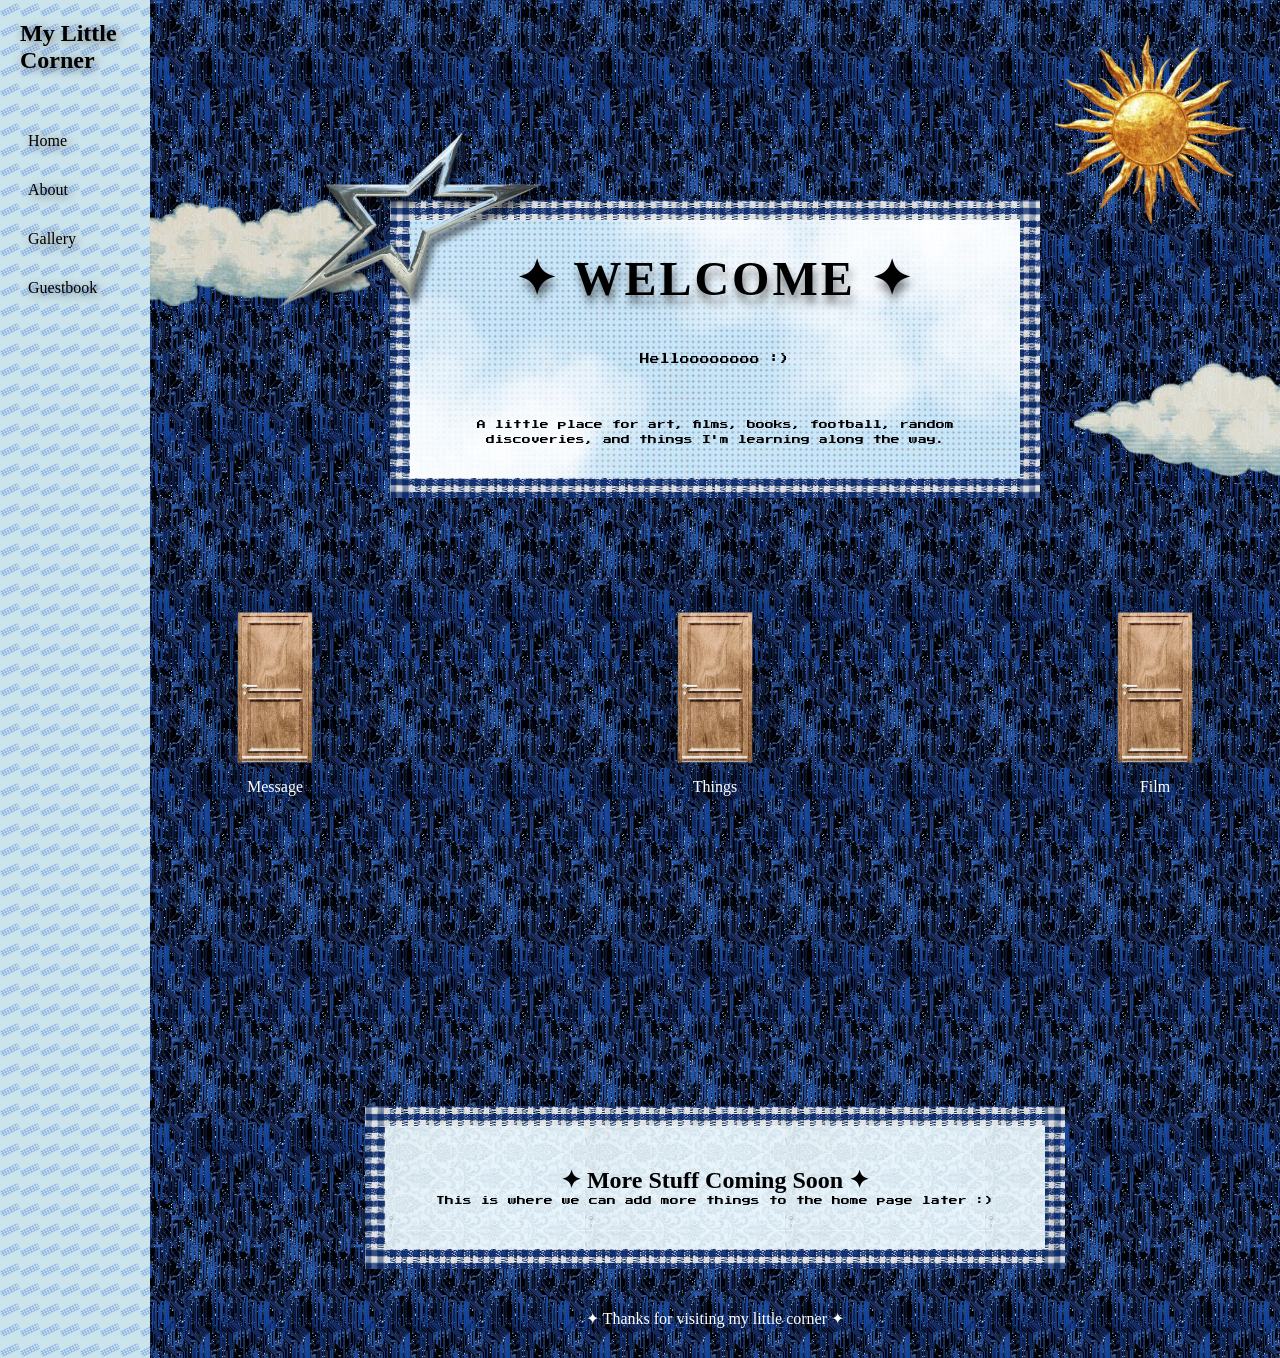
<file: index.html>
<!DOCTYPE html>
<html lang="en">
<head>
    <meta charset="UTF-8">
    <meta name="viewport" content="width=device-width, initial-scale=1.0">
    <title>My Little Corner</title>
    <link rel="stylesheet" href="styles/index.css">
</head>
<body>
    <div class="website">
        <aside class="sidebar">
        <h1>My Little Corner</h1>
            <nav>
              <a href="index.html">Home</a>
              <a href="about.html">About</a>
              <a href="gallery.html">Gallery</a>
              <a href="contact.html">Guestbook</a>
             </nav>
        </aside>
        <main class="content">
            <div class="decorations">
                <img class="sun" src="images/sun-removebg-preview.png" alt="sun decoration">
            </div>
            <div class="clouds">
                <img class="cloud cloud-left" src="images/Clouds_2-removebg-preview.png" alt="">
                <img class="cloud cloud-right" src="images/download__21_-removebg-preview.png" alt="">
            </div>
            <section class="welcome">
                <img class="welcome-star" src="images/star_widget-removebg-preview (1).png" alt="">
                <h2>✦ WELCOME ✦</h2>
                <p class="hello">
                    Helloooooooo :)
                </p>
                <p class="intro">
                     
                    A little place for art, films, books, football,
                    random discoveries, and things I'm learning along the way.
                </p>
            </section>
            <div class="home-links">
                <a href="contact.html#message" class="door">
                    <img class ="closed-door" src="images/closed-door.png" alt="Enter the message page">
                    <img class="open-door" src="images/opened-door.png" alt="">
                    <span>Message</span>
                </a>
                <a href="gallery.html#things" class="door art">
                    <img class ="closed-door" src="images/closed-door.png" alt="Enter the Things page">
                    <img class="open-door" src="images/opened-door.png" alt="">
                    <span>Things</span>
                </a>
                <a href="gallery.html#films" class="door film">
                    <img class ="closed-door" src="images/closed-door.png" alt="Enter the film page">
                    <img class="open-door" src="images/opened-door.png" alt="">
                    <span>Film</span>
                </a>
            </div>
            <section class="test-section">
              <h2>✦ More Stuff Coming Soon ✦</h2>
                <p>
                    This is where we can add more things to the home page later :)
                </p>
            </section>
             <footer>
            <p>
                ✦ Thanks for visiting my little corner ✦
            </p>
           </footer>
           
        </main>
    </div>
    
</body>
</html>
</file>
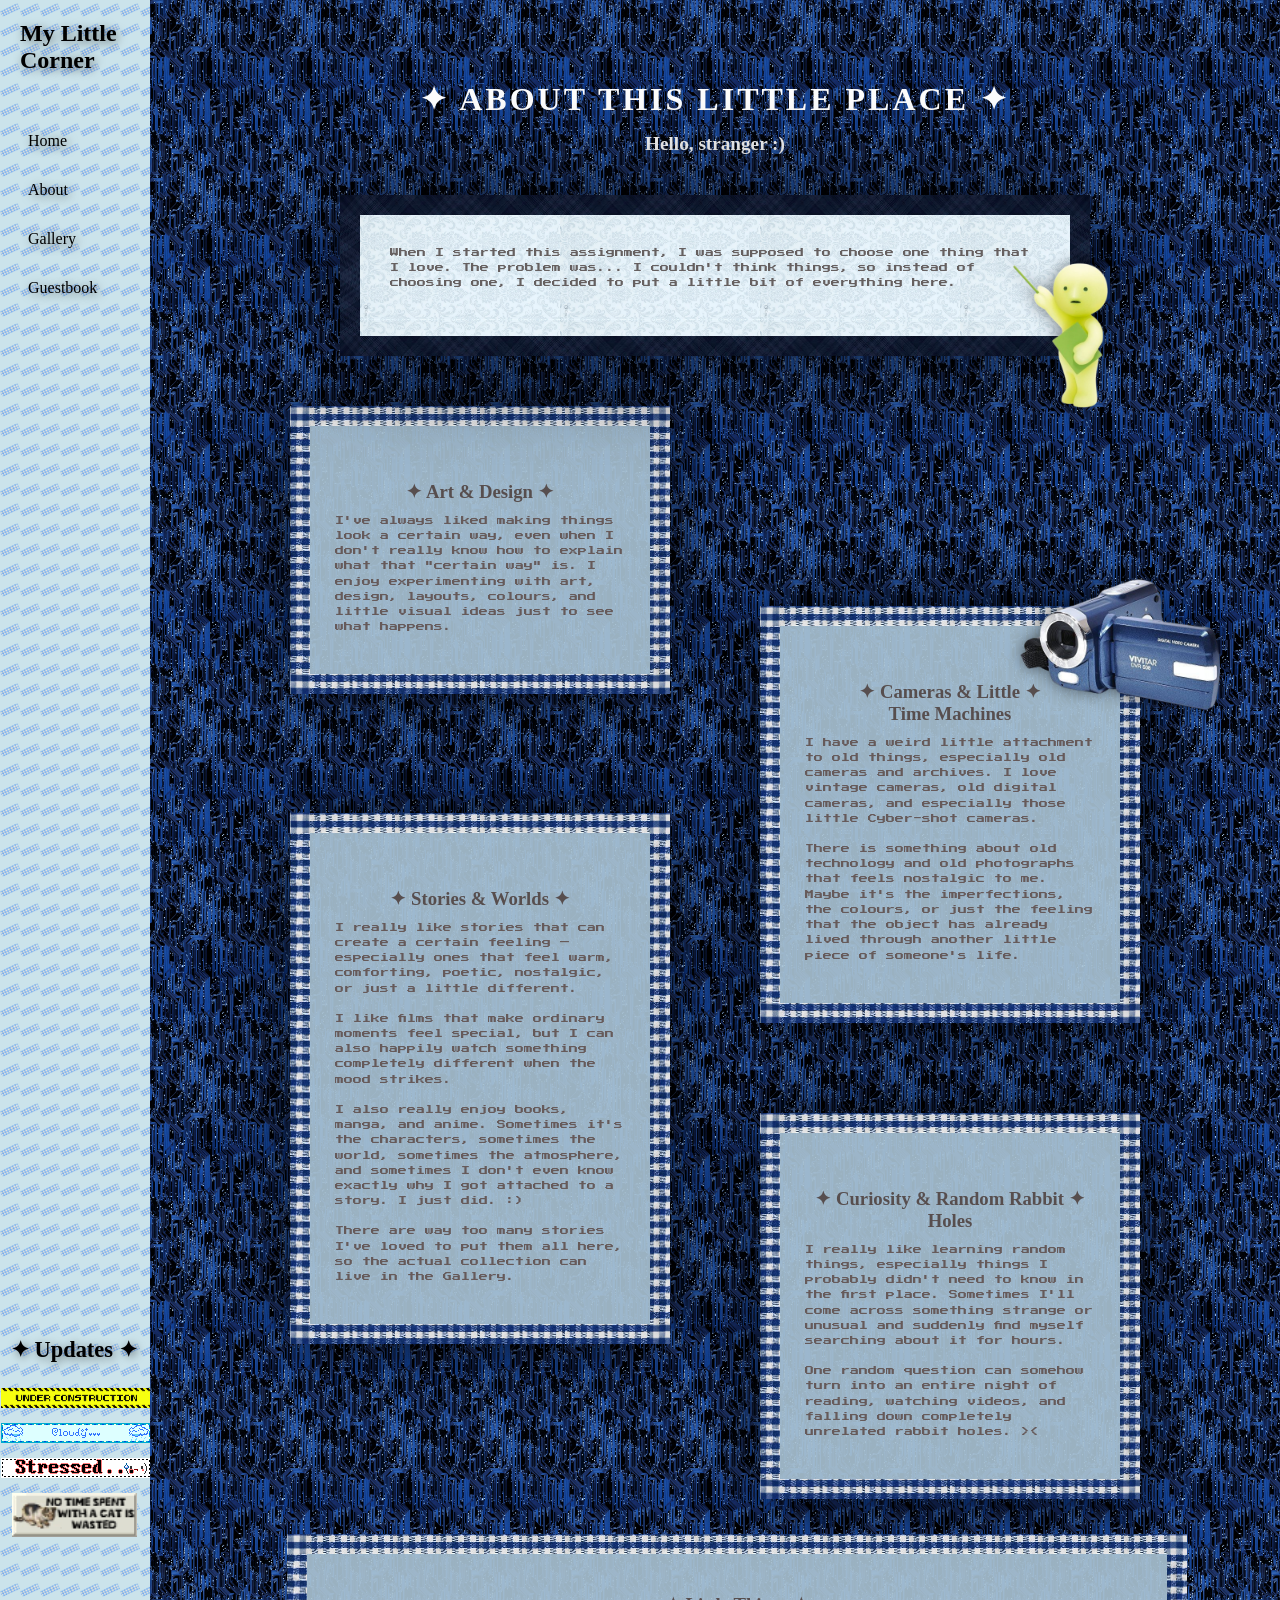
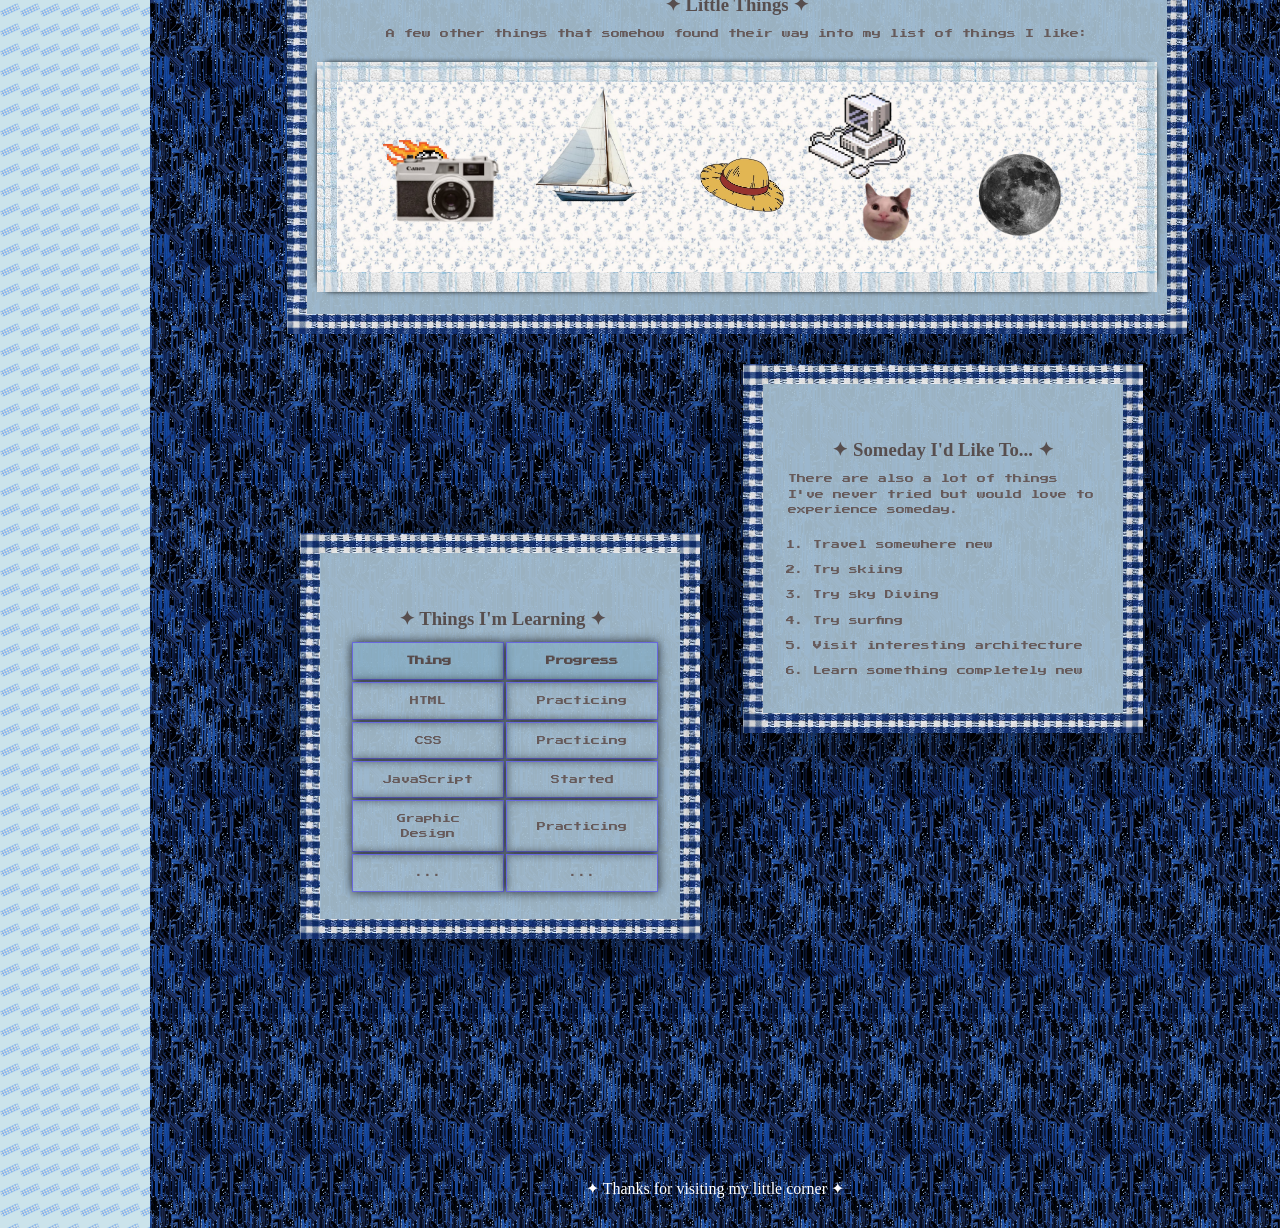
<file: about.html>
<!DOCTYPE html>
<html lang="en">
<head>
    <meta charset="UTF-8">
    <meta name="viewport" content="width=device-width, initial-scale=1.0">
    <title>About- My Little Corner</title>
    <link rel="stylesheet" href="styles/about.css">
</head>
<body>
    <div class="website">
        <aside class="sidebar">
            <h1>My Little Corner</h1>
            <nav>
                <a href="index.html">Home</a>
                <a href="about.html">About</a>
                <a href="gallery.html">Gallery</a>
                <a href="contact.html">Guestbook</a>
            </nav>
            <section class="button">
                <h2>✦ Updates ✦</h2>
                <img class="move" src="images/blinkiesCafe-HZ.gif" alt="button">
                <img class="m" src="images/blinkiesCafe-Er.gif"  alt="button">
                <img class="m" src="images/blinkiesCafe-75.gif" alt="button">
                <img class="c" src="images/button-88x31 (4).png" alt="button">
                
            </section>
        </aside>
        <main class="content">
            
            <header class="about-header">
                <h2>✦ ABOUT THIS LITTLE PLACE ✦</h2>
                <p>Hello, stranger :)</p>
            </header>
                <div class="about-me">
                   <p>
                      When I started this assignment, I was supposed to choose
                      one thing that I love. The problem was... I couldn't think
                       things, so instead of choosing one, I decided to put a little
                      bit of everything here.
                   </p>
                   <img class="about-decoration" src="images/download__23_-removebg-preview.png" alt="">
                </div>
                <div class="interest">
                   <div class="art">
                       <h3>  ✦ Art & Design ✦ </h3>
                       <p>
                         I've always liked making things look a certain way, even when
                        I don't really know how to explain what that "certain way" is.
                         I enjoy experimenting with art, design, layouts, colours, and
                        little visual ideas just to see what happens.
                       </p>
                   </div>
                   <div class="camera">
                       <img class="camera-decoration" src="images/download__20_-removebg-preview.png" alt=""> 
                       <h3> ✦ Cameras & Little ✦<br> Time Machines</h3>
   
                       <p>
                           I have a weird little attachment to old things, especially
                           old cameras and archives. I love vintage cameras, old digital
                           cameras, and especially those little Cyber-shot cameras.
                       </p>

                       <p>
                          There is something about old technology and old photographs
                          that feels nostalgic to me. Maybe it's the imperfections,
                          the colours, or just the feeling that the object has already
                          lived through another little piece of someone's life.
                         </p>
                    </div>
                    <div class="stories">
                         <h3>✦ Stories & Worlds ✦</h3>

                         <p>
                                I really like stories that can create a certain feeling —
                                especially ones that feel warm, comforting, poetic, nostalgic,
                                or just a little different.
                         </p>

                        <p>
                               I like films that make ordinary moments feel special, but I
                               can also happily watch something completely different when
                               the mood strikes.
                        </p>

                        <p>
                           I also really enjoy books, manga, and anime. Sometimes it's
                            the characters, sometimes the world, sometimes the atmosphere,
                            and sometimes I don't even know exactly why I got attached to
                           a story. I just did. :)
                        </p>

                        <p>
                               There are way too many stories I've loved to put them all here,
                             so the actual collection can live in the Gallery.
                        </p>
                    </div>
                    <div class="random">
                        <h3> ✦ Curiosity & Random Rabbit ✦ Holes </h3>

                        <p>
                              I really like learning random things, especially things I
                              probably didn't need to know in the first place. Sometimes
                              I'll come across something strange or unusual and suddenly
                              find myself searching about it for hours.
                        </p>

                        <p>
                              One random question can somehow turn into an entire night
                              of reading, watching videos, and falling down completely
                              unrelated rabbit holes. >< 
                        </p>
                    </div>
            </div>   
            <div class="little-things">
               <h3>✦ Little Things ✦</h3>
                       <p>
                    A few other things that somehow found their way into
                   my list of things I like:
               </p>
               <div class="little-box">
                   <img class="little-ball" src="images/ball.png" alt="football">
                   <img class="little-boat" src="images/boat.png" alt="boats :)">
                   <img class="little-cam" src="images/cam.png" alt="digital camera">
                   <img class="little-com" src="images/compu_chill-removebg-preview (1).png" alt="old web">
                   <img class="little-luffy" src="images/luffy.png" alt="one piece">
                   <img class="little-moon" src="images/moon.png" alt="moon">
                   <img class="little-cat" src="images/Notescast_Logo-removebg-preview.png" alt="cat">
               </div>
           </div>
           <div class="someday">
              <h3> ✦ Someday I'd Like To... ✦</h3>
              <p>
                 There are also a lot of things I've never tried but would
                 love to experience someday.
               </p>

               <ol>
                   <li>Travel somewhere new</li>
                   <li>Try skiing</li>
                   <li>Try sky Diving</li>
                   <li>Try surfing</li>
                   <li>Visit interesting architecture</li>
                   <li>Learn something completely new</li>
               </ol>
           </div>
           <div class="learning-table">

                 <h3>✦ Things I'm Learning ✦</h3>

                 <table>
                     <tr>
                         <th>Thing</th>
                         <th>Progress</th>
              
                     <tr>
                         <td>HTML</td>
                         <td>Practicing</td>
                     </tr>

                     <tr>
                         <td>CSS</td>
                         <td>Practicing</td>
                     </tr>

                     <tr>
                         <td>JavaScript</td>
                         <td>Started</td>
                     </tr>

                     <tr>
                         <td>Graphic Design</td>
                         <td>Practicing</td>
                     </tr>

                     <tr>
                         <td>...</td>
                         <td>...</td>
                     </tr>
                 </table>

             </div>
           <footer>
            <p>
                ✦ Thanks for visiting my little corner ✦
            </p>
           </footer>
           
        </main>
    </div>
    
</body>
</html>
</file>
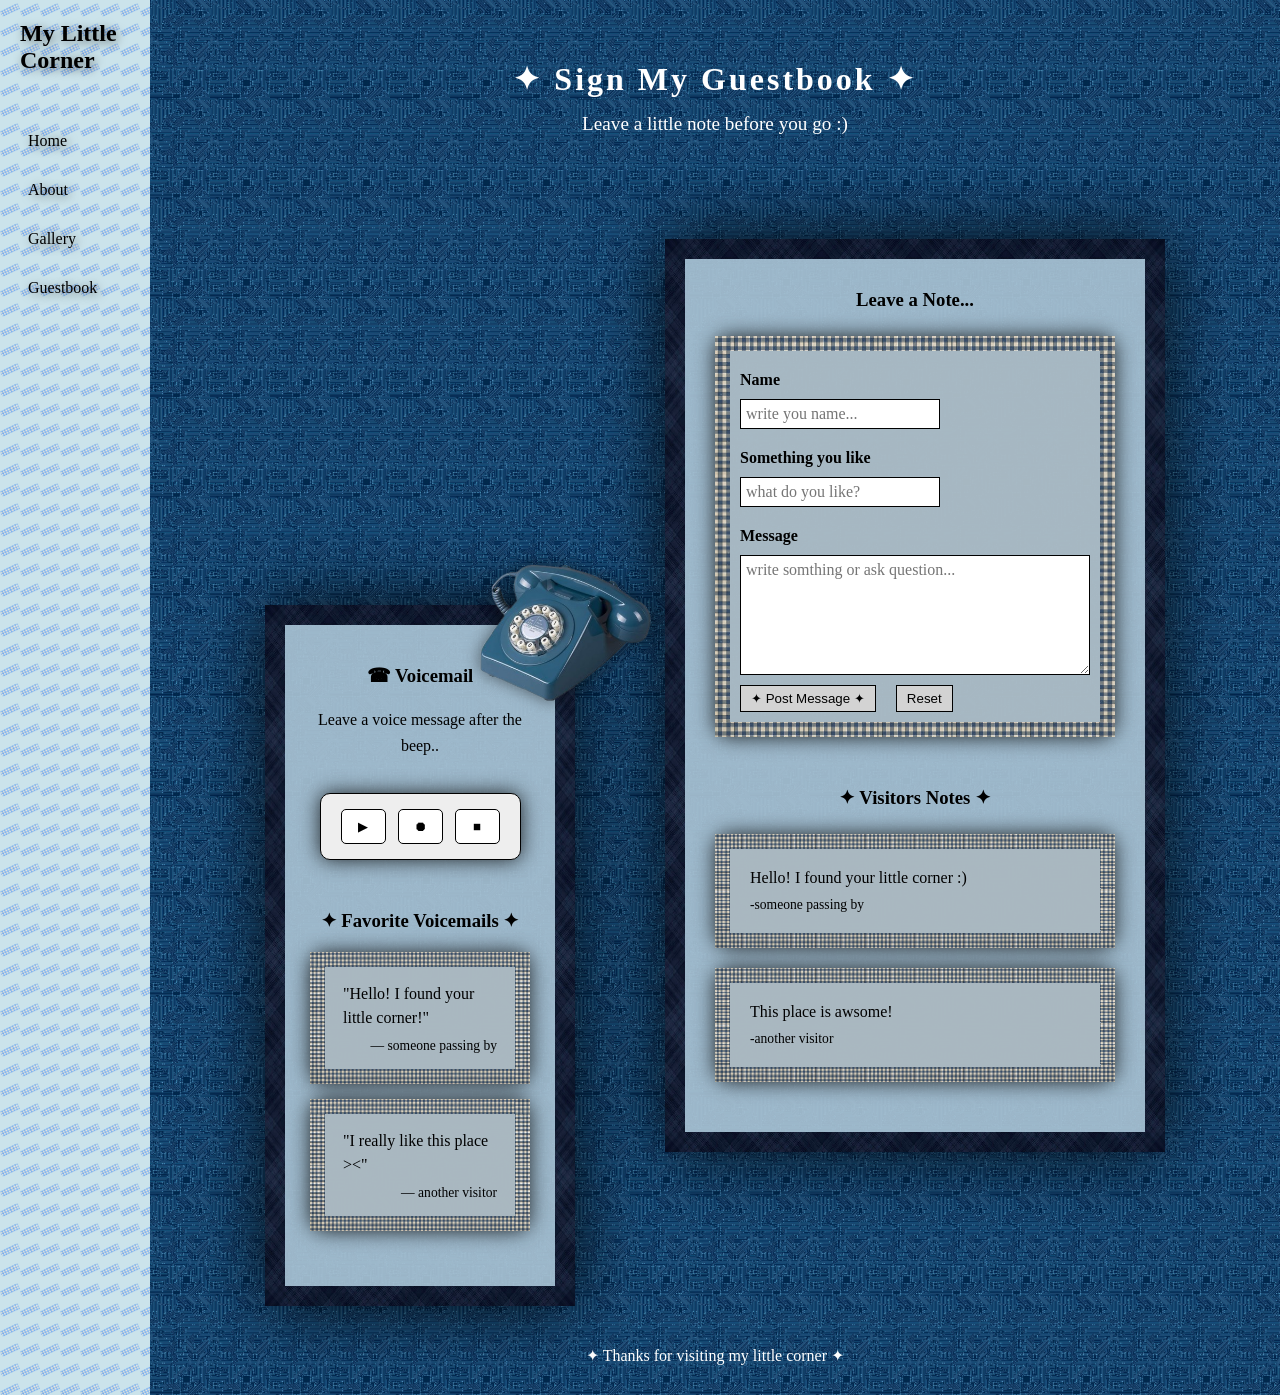
<file: contact.html>
<!DOCTYPE html>
<html lang="en">
<head>
    <meta charset="UTF-8">
    <meta name="viewport" content="width=device-width, initial-scale=1.0">
    <title>Guestbook - My Little Corner</title>
    <link rel="stylesheet" href="styles/contact.css">
</head>
<body>
    <div class="website">
        <aside class="sidebar">
            <h1>My Little Corner</h1>
            <nav>
                <a href="index.html">Home</a>
                <a href="about.html">About</a>
                <a href="gallery.html">Gallery</a>
                <a href="contact.html">Guestbook</a>
            </nav>
        </aside>
        <main class="content">
            <header class="guestbook-header">
               <h1>✦  Sign My Guestbook ✦</h1>
               <p>Leave a little note before you go :)</p>
            </header>
            <div class="guestbook-area">
                <section class="voicemail">
                    <img src="images/phone.png" alt="wired phone" class="old-phone">
                    <h3>☎ Voicemail</h3>
                    <p class="voicemail-instruction">
                        Leave a voice message after the beep..
                    </p>
                    <div class="voice-recorder">
                         <button>▶</button>
                         <button>⏺</button>
                         <button>■</button>
                    </div>
                    <div class="favorite-voicemails">
                        <h3>✦ Favorite Voicemails ✦</h3>
                        <div class="voice-note">
                           <p>"Hello! I found your little corner!"</p>
                           <span>— someone passing by</span>
                        </div>
           
                        <div class="voice-note">
                           <p>"I really like this place ><"</p>
                           <span>— another visitor</span>
                        </div>
                    </div>
                </section>
                <section class="message-side" id="message">
                    <div class="guestbook-form">
                       <h3> Leave a Note...</h3>
                       <form>
                          <label for="name">Name</label>
                           <input type="text" id="name" placeholder="write you name...">
                           <label for="favorite">Something you like</label>
                            <input type="text" id="favorite" name="favorite" placeholder="what do you like?">
                            <label for="message">Message</label>
                          <textarea id="message" name="message" placeholder="write somthing or ask question..."></textarea>
                          <div class ="buttons">
                              <button type="submit">✦ Post Message ✦</button>
                              <button type="reset">Reset</button>
                         </div>
                       </form> 
                       <div class="visitor-notes">
                          <h3>✦ Visitors Notes ✦</h3>
                          <div class="note">
                              <p> Hello! I found your little corner :)</p>
                              <span>-someone passing by</span>
                           </div>
                            <div class="note">
                                  <p>This place is awsome!</p>
                                  <span>-another visitor</span>
                            </div>
                        </div>
                     </div>
                </section>
            </div>
             <footer>
            <p>
                ✦ Thanks for visiting my little corner ✦
            </p>
           </footer>
           
        </main>
    </div>
    
</body>
</html>
</file>
<file: styles/index.css>
@import url('https://fonts.googleapis.com/css2?family=Press+Start+2P&display=swap');

*{ margin: 0;
    padding: 0;
    box-sizing: border-box;
}

@keyframes cloud-left-move {
    0% {
        transform: translateX(0);
    }

    50% {
        transform: translateX(500px);
    }

    100% {
        transform: translateX(0);
    }
}

@keyframes cloud-right-move {
    0% {
        transform: translateX(0);
    }

    50% {
        transform: translateX(-500px);
    }

    100% {
        transform: translateX(0);
    }
}
@keyframes sun-rotate{
    from{
        transform: rotate(0deg);
    }
    to{
        transform: rotate(360deg);
    }
}
@keyframes door-float{
    0%{
        transform: translateY(0);
    }
    50%{
        transform: translateY(-20px);
    }
    100%{
        transform: translateY(0);
    }
}

.website{
    display: grid;
    grid-template-columns: 150px 1fr;
    min-height: 100vh;
    align-items: stretch;
}

.sidebar {
    background-image: url(../images/download__12_-removebg-preview.png);
    background-size: 20px;
    background-color: rgb(203, 227, 235);
    padding: 20px;
    min-height: 100%;
}

.sidebar h1{
    margin-bottom: 50px;
    text-shadow: 2px 2px 10px rgba(0, 0, 0, 0.5);
}

.sidebar nav{
    display: flex;
    flex-direction: column;
    gap: 15px;
}

.sidebar a{
    text-decoration: none;
    color: black;
    padding: 8px;
    border-radius: 8px;
     text-shadow: 2px 2px 10px rgba(0, 0, 0, 0.5);
}

.sidebar a:hover{
    background-color: white;
    transform: rotate(6deg);
}

.content{
   background-image: url('../images/782781978962349443.jfif');
    background-size: 100px;
    background-color: lightblue;
    padding: 30px;
    background-repeat: repeat;

    position: relative;
    min-height: 100vh;

    display: flex;
    flex-direction: column;
    align-items: center;
}

.sun{
    position: absolute;
    top: 30px;
    right: 30px;
    width: 200px;

    animation: sun-rotate 15s linear infinite;
}
.sun:hover{
    animation: sun-rotate 1s linear infinite;
}
.clouds{
    position:absolute;
    inset: 0;
    pointer-events: none;
    z-index: 0;
    overflow: hidden;
}
.cloud{
    position: absolute;
    width: 300px;
    opacity: 0.9;
}
.cloud-left{
    left:-80px;
    top:200px;
    animation: cloud-left-move 20s ease-in-out infinite;
}
.cloud-right {
    right: -80px;
    top: 350px;
    animation: cloud-right-move 20s ease-in-out infinite;
}
.welcome{
    text-align: center;
    margin: 80px auto 40px;
    margin-top: 170px;
    background-image: url(../images/image.png);
    background-size: 610px;
    background-color: white;
    padding: 30px;
    border: 20px solid transparent;
    border-image-source: url("../images/Klostermühle\ Siebenborn\ in\ Maring-Noviand.jfif");
    border-image-slice: 100;
    border-image-repeat: round ;
    border-radius: 15px;
    max-width: 700px;

    position: relative;
    z-index: 2;
}
.welcome-star{
    position: absolute;
    width: 300px;
    z-index: 5;
    top: -150px;
    left: -150px;
    filter: drop-shadow( 5px 8px 3px rgba(0, 0, 0, 0.5));

}
.welcome h2{
    font-size: 3rem;
    letter-spacing: 3px;
    margin-bottom: 25px;
    text-transform: uppercase;
    text-shadow: 2px 8px 8px rgba(0, 0, 0, 0.5);
}
.welcome:hover h2{
    transform: rotate(3deg);
}
.welcome p {
    font-family: 'Press Start 2P', cursive;
}
.hello{
    font-size: 0.6rem;
    line-height: 1.8;
    margin-top: 45px;
}


.intro{
    max-width: 550px;
    margin: 20px auto 0;
    margin-top: 50px;
    line-height: 1.7;
    font-size: 0.55rem;
}

.home-links{
    display: flex;
    justify-content: center;
    align-items: center;
    gap: 300px;
    margin-top: 50px;
    position: relative;
    z-index: 3;
}
.door{
    margin-top: 0px;
    position: relative;
    display: inline-flex;
    flex-direction: column;
    align-items: center;
    text-decoration: none;
    color: black;
    text-align: center;
    padding: 10px;
    filter: drop-shadow(0 0px 40px rgba(0, 0, 0, 0.5));
}
.home-links .door{
    animation: door-float 6s ease-in-out infinite;
}

.door img{
    width: 120px;
    transition: transform 0.3s ease;
}
.door span{
    margin-top: 0px;
    color:white;
}
.door:hover span{
    text-decoration: underline;
    color: white;
}
.open-door{
    position: absolute;
    top: 0;
    left: 0;
    opacity: 0; 
}

.door:hover img {
    transform: scale(1.08);
}
.door:active .closed-door{
    opacity: 0;
}
.door:active .open-door{
    opacity: 1;
}

.test-section {
    width: 700px;
    max-width: 90%;
    margin-top: 300px;
    padding: 40px;

    background-image: url(../images/image\ \(2\).png);
    background-size: 200px;

    background-color: white;
    border: 20px solid transparent;
    border-image-source: url("../images/Klostermühle\ Siebenborn\ in\ Maring-Noviand.jfif");
    border-image-slice: 100;
    border-image-repeat: round ;
    border-radius: 15px;

    text-align: center;

    position: relative;
    z-index: 2;
}
.test-section p{
    font-family: 'Press Start 2P', cursive;
    line-height: 1.7;
    font-size: 0.55rem;
}


footer p {
    color: white;
    text-align: center;
    margin-top: 40px;
}

/* =========================
   RESPONSIVE HOME PAGE
========================= */

@media (max-width: 830px) {
    .website {
        grid-template-columns: 1fr;
    }
    .sidebar {
        min-height: auto;
        padding: 15px;
        text-align: center;
    }

    .sidebar h1 {
        margin-bottom: 15px;
        font-size: 1.3rem;
    }

    .sidebar nav {
        flex-direction: row;
        justify-content: center;
        flex-wrap: wrap;
        gap: 8px;
    }

    .sidebar a {
        padding: 6px 10px;
    }
    .content {
        min-height: 100vh;
        padding: 20px;
    }
    .sun {
        width: 120px;
        top: 20px;
        right: 15px;
    }
    .cloud {
        width: 200px;
    }

    .cloud-left {
        left: -100px;
        top: 180px;
    }

    .cloud-right {
        right: -100px;
        top: 350px;
    }

    .welcome {
        width: 90%;
        max-width: 600px;
        margin-top: 150px;
        padding: 25px;
    }

    .welcome h2 {
        font-size: 1.8rem;
    }

    .welcome-star {
        width: 180px;
        top: -90px;
        left: -90px;
    }

    .hello {
        font-size: 0.55rem;
        margin-top: 30px;
    }

    .intro {
        font-size: 0.5rem;
        margin-top: 30px;
    }
    .home-links {
        width: 100%;
        gap: 30px;
        margin-top: 50px;
        justify-content: space-around;
    }

    .door img {
        width: 90px;
    }

    .door span {
        font-size: 0.8rem;
    }


    /* More Stuff box */
    .test-section {
        width: 90%;
        max-width: 600px;
        margin-top: 180px;
        padding: 25px;
    }

}

/* =========================
   RESPONSIVE HOME PAGE
========================= */

@media (max-width: 768px) {
    .website {
        grid-template-columns: 1fr;
    }
    .sidebar {
        min-height: auto;
        padding: 15px;
        text-align: center;
    }

    .sidebar h1 {
        margin-bottom: 15px;
        font-size: 1.3rem;
    }

    .sidebar nav {
        flex-direction: row;
        justify-content: center;
        flex-wrap: wrap;
        gap: 8px;
    }

    .sidebar a {
        padding: 6px 10px;
    }
    .content {
        min-height: 100vh;
        padding: 20px;
    }

    .sun {
        width: 120px;
        top: 20px;
        right: 15px;
    }

    .cloud {
        width: 200px;
    }

    .cloud-left {
        left: -100px;
        top: 180px;
    }

    .cloud-right {
        right: -100px;
        top: 350px;
    }
    .welcome {
        width: 90%;
        max-width: 600px;
        margin-top: 150px;
        padding: 25px;
    }

    .welcome h2 {
        font-size: 1.8rem;
    }

    .welcome-star {
        width: 180px;
        top: -90px;
        left: -90px;
    }

    .hello {
        font-size: 0.55rem;
        margin-top: 30px;
    }

    .intro {
        font-size: 0.5rem;
        margin-top: 30px;
    }

    .home-links {
        width: 100%;
        gap: 30px;
        margin-top: 50px;
        justify-content: space-around;
    }

    .door img {
        width: 90px;
    }

    .door span {
        font-size: 0.8rem;
    }
    .test-section {
        width: 90%;
        max-width: 600px;
        margin-top: 180px;
        padding: 25px;
    }

}
</file>
<file: styles/about.css>
@import url('https://fonts.googleapis.com/css2?family=Press+Start+2P&display=swap');

*{
    margin: 0;
    padding: 0;
    box-sizing: border-box;
}
@keyframes ball-diagonal {
    0% {
        transform: translate(0, 0);
    }

    50% {
        transform: translate(300px, 200px) ;
    }

    100% {
        transform: translate(0, 0);
    }
}
@keyframes boat-sail {
    0% {
        transform: translateX(0);
    }

    50% {
        transform: translateX(500px);
    }

    100% {
        transform: translateX(0);
    }
}
@keyframes moon-rotate {
    from {
        transform: rotate(0deg);
    }

    to {
        transform: rotate(360deg);
    }
}
@keyframes camera-wiggle {
    0% {
        transform: rotate(0deg);
    }

    20% {
        transform: rotate(-8deg);
    }

    40% {
        transform: rotate(8deg);
    }

    60% {
        transform: rotate(-6deg);
    }

    80% {
        transform: rotate(6deg);
    }

    100% {
        transform: rotate(0deg);
    }
}
@keyframes computer-float {
    0% {
        transform: translateY(0);
    }

    50% {
        transform: translateY(-12px);
    }

    100% {
        transform: translateY(0);
    }
}

.website{
    display: grid;
    grid-template-columns: 150px 1fr;
    min-height: 100vh;
}

.sidebar {
    background-image: url(../images/download__12_-removebg-preview.png);
    background-size: 20px;
    background-color: rgb(203, 227, 235);
}
.sidebar h1{
    margin-bottom: 10px;
    padding: 20px;
    text-shadow: 2px 2px 10px rgba(0, 0, 0, 0.5);
}
.sidebar nav{
    display: flex;
    flex-direction: column;
    gap: 15px;
    padding: 20px;
}
.sidebar a {
    text-decoration: none;
    color: black;
    padding: 8px;
    border-radius: 8px;
    text-shadow: 2px 2px 10px rgba(0, 0, 0, 0.5);

}


.button{
    display: flex;
    flex-direction: column;
    gap: 15px;
    padding: 1px;
    margin-top: 1000px;

}
.button h2{
    font-size: 1.4rem;
    padding: 10px;
    text-shadow: 2px 2px 10px rgba(0, 0, 0, 0.5);
}
.move {
    
    width: 150px;
}
.m {
    width: 150px
}
.c{
    width: 125px;
    margin-left: 11px;
}

.sidebar a:hover {
    background-color: white;
    transform: rotate(6deg);
}
.content{
    background-image: url('../images/782781978962349443.jfif');
    background-size: 100px;
    background-color: lightblue;
    padding: 30px;
    min-height: 100vh;
}
.about-header{
    text-align: center;
    margin: 50px auto 40px
}
.about-header h2{
    font-size: 2rem;
    letter-spacing: 3px;
    margin-bottom: 15px;
    color: white;
}
.about-header p{
    font-size: 1.2rem;
    font-weight: bold;
    color: white;
}

.interest{
    max-width: 850px;
    margin: 0 auto;
    display: grid;
    grid-template-columns: 1fr 1fr;
    gap: 90px;
    align-items: start;
}

.about-me {
    max-width: 750px;
    margin: 0 auto 50px;
    padding: 30px;
    background-color: white;
    background-image: url(../images/image\ \(2\).png);
    background-size: 200px;
    border: 20px solid transparent;
    border-image-source: url("../images/jd.jfif");
    border-image-slice: 100;
    border-image-repeat: round ;
    border-radius: 15px;
    position: relative;
    box-shadow: 0 0 99px rgba(0, 0, 0, 0.8);
}
.about-decoration{
    position: absolute;
    width: 200px;
    right: -90px;
    bottom:-100px;
    z-index: 5;
    filter: drop-shadow(0 0 8px rgba(0, 0, 0, 0.5));

}
.someday,
.art,
.camera,
.stories,
.random,
.learning-table{ 
    max-width: 400px;
    margin: 0;
    padding: 25px;
    background-color: rgba(170, 195, 211, 0.911);
    border: 20px solid transparent;
    border-image-source: url("../images/Klostermühle\ Siebenborn\ in\ Maring-Noviand.jfif");
    border-image-slice: 100;
    border-image-repeat: round ;
    border-radius: 15px;
    box-shadow: 0 0 70px rgba(0, 0, 0, 0.8);
}
.camera{
   transform: translateY(200px);
   position: relative;
}
.camera-decoration{
    position: absolute;
    width: 200px;
    top:-81px;
    right: -100px;
    z-index: 5;
    filter: drop-shadow(0 0 8px rgba(0, 0, 0, 0.5));
}
.camera-decoration:hover{
    transform: rotate(-4deg);
}
.stories{
    transform: translateY(-100px);
}
.random{
    transform: translateY(200px);
}

.about-me h2
{
    text-align:center;
    margin-bottom: 20px;
}
.about-me h3,
.art h3,
.camera h3,
.stories h3,
.random h3,
.little-things h3,
.someday h3,
.learning-table h3{
    color: rgb(87, 78, 78);
    text-align: center;
    margin-top: 30px;
    margin-bottom: 10px;
}
.little-things p,
.someday p,
.art p,
.camera p,
.stories p,
.random p{
    color: rgb(102, 90, 90);
    font-family: 'Press Start 2P', cursive;
    line-height: 1.7;
    margin-bottom: 15px;
    font-size: 0.56rem;
}
.about-me p{
    color: rgb(102, 96, 96);
    font-family: 'Press Start 2P', cursive;
    line-height: 1.7;
    margin-bottom: 15px;
    font-size: 0.56rem;
}
.little-things
{
    position: relative;
    width: 900px;
    height: 400px;
    padding: 10px;
    background-color: rgba(170, 195, 211, 0.911);
    border: 20px solid transparent;
    border-image-source: url("../images/Klostermühle\ Siebenborn\ in\ Maring-Noviand.jfif");
    border-image-slice: 100;
    border-image-repeat: round ;
    border-radius: 15px;
    overflow: hidden;
    margin-left: 10%;
    margin-top: 90px;
}
.little-things p {
    text-align: center;
}
.someday{
    margin-left: auto;
    margin-right: 10%;
    margin-top: 30px;


}
.little-box{
    position: relative;
    width: 100%;
    height: 230px;
    margin-top: 20px;

    background-color: rgba(127, 145, 156, 0.911);
    background-image: url(../images/image2.png);
    background-size: 200px;

   border: 20px solid transparent;
    border-image-source: url("../images/download\ \(23\).jfif");
    border-image-slice: 100;
    border-image-repeat: round ;
    border-radius: 15px;
    box-shadow: 0 0 5px rgba(0, 0, 0, 0.8);

    overflow: hidden;
}
.little-box img {
    position: absolute;
    object-fit: contain;
}
.little-ball {
    width: 100px;
    left: 30px;
    top: 30px;
    animation: ball-diagonal 9s ease-in-out infinite;
}

.little-boat {
    width: 150px;
    left: 180px;
    bottom: 30px;
    animation: boat-sail 30s ease-in-out infinite
}

.little-moon {
    width: 150px;
    right: 40px;
    top: 0px;
    animation: moon-rotate 12s linear infinite;
}

.little-luffy {
    width: 110px;
    left: 350px;
    top: 30px;
    animation: camera-wiggle 6s ease-in-out infinite;
}

.little-cam {
    width: 120px;
    left: 50px;
    bottom: 25px;
    animation: camera-wiggle 1s ease-in-out infinite;
}

.little-com {
    width: 100px;
    right: 230px;
    bottom: 90px;
      animation: computer-float 3.5s linear infinite;
}

.little-cat{
    width: 100px;
    right: 200px;
    bottom: 10px;
}
.someday ol{
    padding-left: 25px;
    margin-top: 20px;
}
.someday li{
    color: rgb(102, 90, 90);
    font-family: 'Press Start 2P', cursive;
    line-height: 1.7;
    margin-bottom: 15px;
    font-size: 0.56rem;
    margin-bottom: 10px;
}

.learning-table{
    margin-left: 120px;
    padding-left: 30px;
    transform: translateY(-200px);
}

.learning-table td {
    border: 1px solid rgb(104, 104, 223);
    padding: 10px;
    padding-left: 30px;
    padding-right: 30px;
    text-align: center;
    color: rgb(102, 90, 90);
    font-family: 'Press Start 2P', cursive;
    line-height: 1.7;
    margin-bottom: 15px;
    font-size: 0.56rem;
    box-shadow: 0 0 10px rgba(0, 0, 0, 0.8);
}

.learning-table th{
    border: 1px solid rgb(104, 104, 223);
    padding: 10px;
    padding-left: 20px;
    padding-right: 20px;
    text-align: center;
    color: rgb(87, 75, 75);
    font-family: 'Press Start 2P', cursive;
    line-height: 1.7;
    margin-bottom: 15px;
    font-size: 0.59rem;
    box-shadow: 0 0 10px rgba(0, 0, 0, 0.8);
    background-color: rgba(120, 164, 189, 0.486);
}


footer p {
    color: white;
    text-align: center;
    margin-top: 40px;
}
</file>
<file: styles/contact.css>
*{
    margin: 0;
    padding: 0;
    box-sizing: border-box;
}
@keyframes phone-vibrate{
    0% {
        transform: rotate(0deg) ;
    }
    25%{
        transform: rotate(-3deg);
    }
    50%{
        transform: rotate(3deg);
    }
    75%{
        transform: rotate(-2deg);
    }
    100%{
        transform: rotate(0deg);
    }
}
.website{
    display: grid;
    grid-template-columns: 150px 1fr;
    min-height: 100vh;
}
.sidebar{
    background-image: url(../images/download__12_-removebg-preview.png);
    background-size: 20px;
    background-color: rgb(203, 227, 235);
    padding: 20px;
}
.sidebar nav {
    display: flex;
    flex-direction: column;
    gap: 15px;
}
.sidebar h1 {
    margin-bottom: 50px;
    text-shadow: 2px 2px 10px rgba(0, 0, 0, 0.5);
}
.sidebar a{
    text-decoration: none;
    color: black;
    padding: 8px;
    border-radius: 8px;
    text-shadow: 2px 2px 10px rgba(0, 0, 0, 0.5);
}
.sidebar a:hover{
    background-color: white;
    transform: rotate(6deg);
}
.content{
    background-image: url(../images/back.jfif);
    background-size: 60px;
    background-color: lightblue;
    padding: 30px;
    min-height: 100vh;
    position: relative;
    display: flex;
    flex-direction: column;
    align-items: center;
}
.guestbook-header{
    text-align: center;
    margin: 50px auto 40px;
}
.guestbook-header h1{
    font-size: 2rem;
    letter-spacing: 3px;
    margin-bottom: 15px;
}
.guestbook-header p{
    font-size: 1.2rem;
}
.guestbook-area{
    width:900px;
    max-width: 90%;
    margin: 0 auto;
    display: grid;
    grid-template-columns: 1fr 1fr;
    gap:90px;
    align-items: center;
}

.guestbook-header
{
    max-width: 600px;
    margin: 0 auto 40px;
    padding: 30px;
    color: white;
}
.message-side{
    position: relative;
    transform: translateY(-60px);
}
.guestbook-form{
    width: 500px;
    padding: 30px;
    background-color: rgba(170, 195, 211, 0.911);
    border: 20px solid transparent;
    border-image-source: url("../images/jd.jfif");
    border-image-slice: 100;
    border-image-repeat: round ;
    border-radius: 15px;
    box-shadow: 0 0 70px rgba(0, 0, 0, 0.8);
}
.guestbook-form h3{
    text-align: center;
    margin-bottom: 25px;
}
.guestbook-form form{
    border: 15px solid transparent;
    border-image-source: url("../images/Charming\ Scrapbook\ Paper\ Ideas\ Featuring\ Blue\ and\ White\ Gingham\ Checkered\ Fabric.jfif");
    border-image-slice: 100;
    border-image-repeat: round ;
    border-radius: 15px;
    padding: 10px;
    display: flex;
    flex-direction: column;
    gap:10px;
    background-color: rgba(171, 184, 192, 0.692);
    box-shadow: 0 0 20px rgba(0, 0, 0, 0.8);
}
.guestbook-form label{
    margin-top: 10px;
    font-weight: bold;
}
.guestbook-form input,
.guestbook-form textarea{
    width: 200px;
    padding: 5px;
    border:1px solid black;
    font-family: inherit;
    font-size: 1rem;
}

.guestbook-form textarea{
    width: 350px;
    min-height: 120px;
    resize: vertical;
}
.guestbook-form button{
    width: fit-content;
    padding: 5px 10px;
    border: 1px solid black;
    background-color: lightgrey;
    cursor: pointer;
}
.buttons {
    display: flex;
    gap:20px;
}
.guestbook-form input:hover{
    cursor: pointer;
}
.guestbook-form textarea:hover{
    cursor: pointer;
}
.guestbook-form input:focus,
.guestbook-form textarea:focus{
    outline: none;
    border: 2px solid black;
    box-shadow: 0 0 20px rgba(0, 0, 0, 0.8);
}
.visitor-notes{
    width: 100%;
    margin: 50px auto 0;
}
.visitor-notes > h3 {
    text-align: center;
    margin-bottom: 25px;
}
.note {
    background-color: rgba(171, 184, 192, 0.911);
    border: 15px solid transparent;
    border-image-source: url("../images/Charming\ Scrapbook\ Paper\ Ideas\ Featuring\ Blue\ and\ White\ Gingham\ Checkered\ Fabric.jfif");
    border-image-slice: 200;
    border-image-repeat: round ;
    border-radius: 15px;
    padding: 20px;
    margin-bottom: 20px;
    box-shadow: 0 0 20px rgba(0, 0, 0, 0.8);
}
.note span{
    display: block;
    margin-top: 10px;
    font-size: 0.85rem;
}
.voicemail{
    position: relative;
    padding: 40px 25px;
    text-align: center;
    background-color:  rgba(170, 195, 211, 0.911);;
    border: 20px solid transparent;
    border-image-source: url("../images/jd.jfif");
    border-image-slice: 100;
    border-image-repeat: round ;
    border-radius: 15px;
    margin-top: 400px;
    box-shadow: 0 0 70px rgba(0, 0, 0, 0.8);
}
.old-phone{
    position: absolute;
    width: 200px;
    top:-170px;
    right:-110px;
    z-index: 10;
    animation: phone-vibrate 0.3s infinite;
     filter: drop-shadow(0 0 8px rgba(0, 0, 0, 0.5));
}
.voice-recorder{
    margin: 35px auto 50px;
    padding: 15px 20px;
    width: fit-content;
    border: 1px solid black;
    border-radius: 10px;
    background-color: #eeeeee;
    display: flex;
    gap: 12px;
    justify-content: center;
     box-shadow: 0 0 20px rgba(0, 0, 0, 0.8);
}
.voice-recorder button{
    width: 45px;
    height: 35px;
    border: 1px solid black;
    border-radius: 5px;
    background-color: white;
    cursor: pointer;
}
.voicemail-instruction{
    margin-top: 20px;
    line-height: 1.6;
}
.favorite-voicemails{
    margin-top:20px;
}
.favorite-voicemails > h3{
    margin-bottom: 20px;
    text-align: center;
}
.voice-note{
    padding: 15px 18px;
    margin-bottom: 15px;
    background-color: rgba(171, 184, 192, 0.911);
    border: 15px solid transparent;
    border-image-source: url("../images/Charming\ Scrapbook\ Paper\ Ideas\ Featuring\ Blue\ and\ White\ Gingham\ Checkered\ Fabric.jfif");
    border-image-slice: 200;
    border-image-repeat: round ;
    border-radius: 15px;
    text-align: left;
    box-shadow: 0 0 20px rgba(0, 0, 0, 0.8);
}
.voice-note p{
    margin-bottom: 8px;
    line-height: 1.5;
}
.voice-note span{
    display: block;
    font-size: 0.85rem;
    text-align: right;
}


footer p {
    color: white;
    text-align: center;
    margin-top: 40px;
}
</file>
